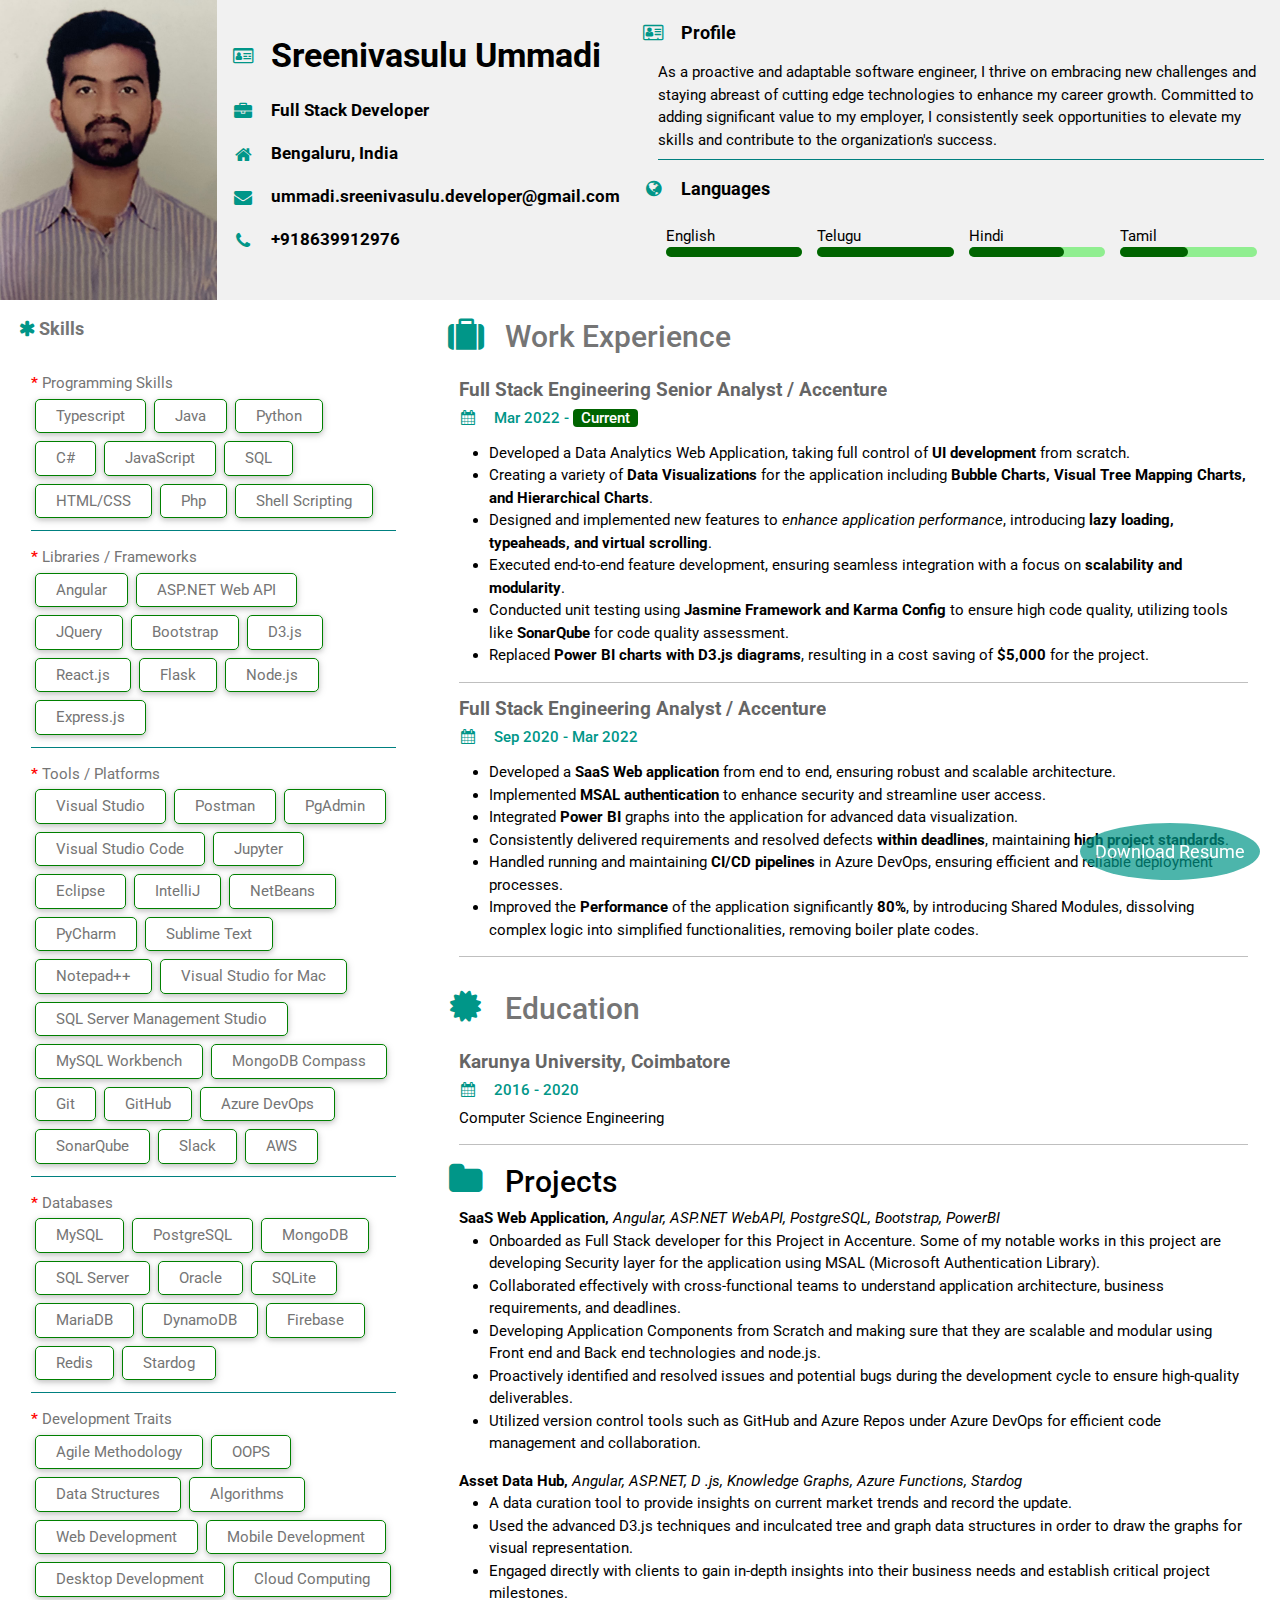
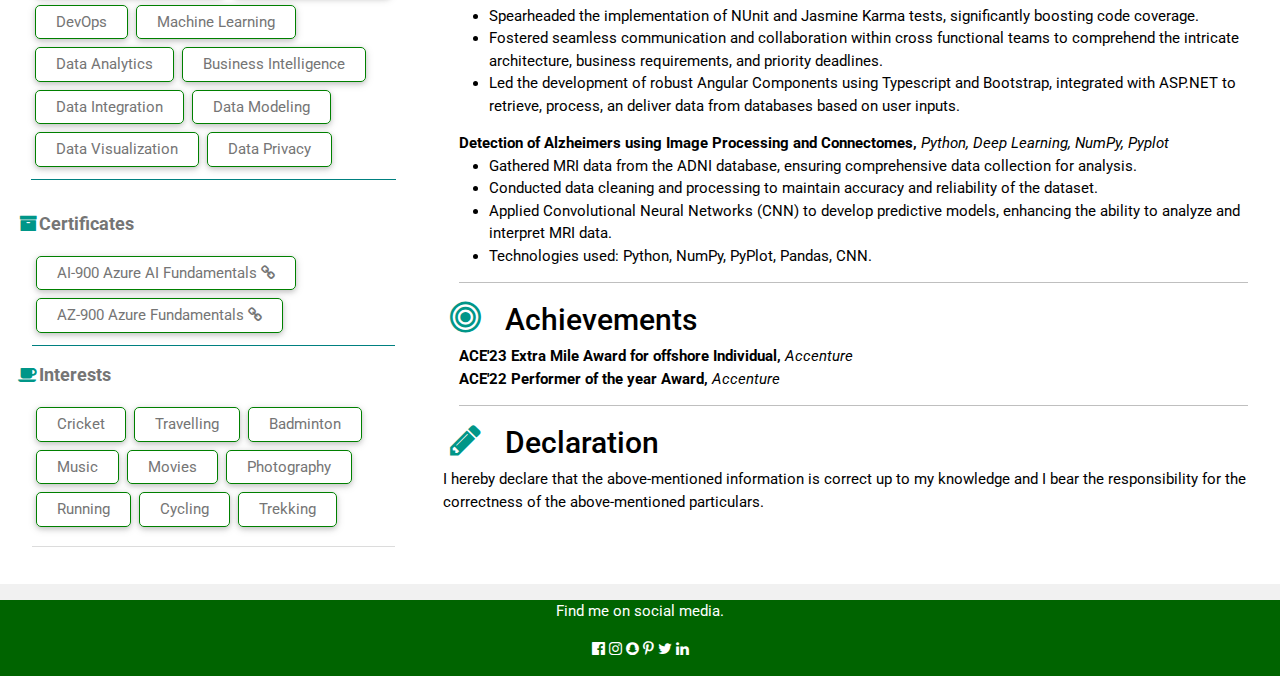
<file: index.html>
<!DOCTYPE html>
<html>

<head>
  <title>Sreenivasulu Ummadi</title>
  <meta charset="UTF-8">
  <meta name="viewport" content="width=device-width, initial-scale=1">
  <link rel="stylesheet" href="https://www.w3schools.com/w3css/4/w3.css">
  <link rel='stylesheet' href='https://fonts.googleapis.com/css?family=Roboto'>
  <link rel="stylesheet" href="https://cdnjs.cloudflare.com/ajax/libs/font-awesome/4.7.0/css/font-awesome.min.css">
  <link rel="stylesheet" href="https://cdn.jsdelivr.net/npm/bootstrap@5.3.3/dist/css/bootstrap.min.css"
    integrity="sha384-QWTKZyjpPEjISv5WaRU9OFeRpok6YctnYmDr5pNlyT2bRjXh0JMhjY6hW+ALEwIH" crossorigin="anonymous">
  <link rel="stylesheet" href="./style.css">

  <style>
    html,
    body,
    h1,
    h2,
    h3,
    h4,
    h5,
    h6 {
      font-family: "Roboto", sans-serif
    }
  </style>
</head>

<body class="w3-light-grey">

  <!-- Page Container -->
  <div class="">

    <!-- The Grid -->
    <div class="">

      <div class="d-flex flex-column flex-md-row">
        <div class="w3-display-container d-flex" style="background: linear-gradient(167deg, #009688, transparent);">
          <img src="./passportpic.jpg" class="image-props ms-auto me-auto" alt="Avatar">
          <!-- <div class="w3-display-bottomleft w3-container w3-text-white">
            <div class="h2">Sreenivasulu Ummadi</div>
          </div> -->
        </div>
        <div class="mt-auto mb-auto ms-3">
          <p class="d-flex"><i
              class="fa fa-id-card-o fa-fw w3-margin-right w3-large w3-text-teal mt-auto mb-auto"></i><span
              class="user-details" style="font-size: 34px;">Sreenivasulu Ummadi</span></p>
          <p class="d-flex"><i
              class="fa fa-briefcase fa-fw w3-margin-right w3-large w3-text-teal mt-auto mb-auto"></i><span
              class="user-details">Full Stack Developer</span></p>
          <p class="d-flex"><i class="fa fa-home fa-fw w3-margin-right w3-large w3-text-teal mt-auto mb-auto"></i><span
              class="user-details">Bengaluru, India</span></p>
          <p class="d-flex"><i
              class="fa fa-envelope fa-fw w3-margin-right w3-large w3-text-teal mt-auto mb-auto"></i><span
              class="user-details">ummadi.sreenivasulu.developer@gmail.com</span></p>
          <p class="d-flex"><i class="fa fa-phone fa-fw w3-margin-right w3-large w3-text-teal mt-auto mb-auto"></i><span
              class="user-details">+918639912976</span></p>
        </div>
        <div class="container_move">
          <div class="moving-div" id="div1" title="Instagram"><i class="fa fa-4x fa-instagram w3-hover-opacity"></i>
          </div>
          <div class="moving-div" id="div2" title="Linkedin"><i class="fa fa-4x fa-linkedin w3-hover-opacity"></i></div>
          <div class="moving-div" id="div3" title="Github"><i class="fa fa-4x fa-github w3-hover-opacity"></i></div>
        </div>
        <div class="d-flex flex-column justify-content-center ms-4">
          <div>
            <p class="w3-large w3-text-theme"><b><i
                  class="fa fa-address-card-o fa-fw w3-text-teal w3-margin-right"></i>Profile</b></p>
            <div class="w3-container">
              <div class="skill-group">
                As a proactive and adaptable software engineer, I thrive on embracing new challenges and staying abreast
                of cutting
                edge technologies to enhance my career growth. Committed to adding significant value to my employer, I
                consistently
                seek opportunities to elevate my skills and contribute to the organization's success.
              </div>
            </div>
          </div>
          <div>
            <p class="w3-large w3-text-theme"><b><i
                  class="fa fa-globe fa-fw w3-text-teal w3-margin-right"></i>Languages</b></p>
            <div class="w3-container">
              <div class="d-flex flex-wrap">
                <div class="flex-item">
                  <div>English</div>
                  <div class="w3-light-grey w3-round-xlarge language-background">
                    <div class="w3-round-xlarge w3-teal w3-margin-bottom" style="height:10px;width:100%"></div>
                  </div>
                </div>
                <div class="flex-item">
                  <div>Telugu</div>
                  <div class="w3-light-grey w3-round-xlarge language-background">
                    <div class="w3-round-xlarge w3-teal w3-margin-bottom" style="height:10px;width:100%"></div>
                  </div>
                </div>
                <div class="flex-item">
                  <div>Hindi</div>
                  <div class="w3-light-grey w3-round-xlarge language-background">
                    <div class="w3-round-xlarge w3-teal w3-margin-bottom" style="height:10px;width:70%"></div>
                  </div>
                </div>
                <div class="flex-item">
                  <div>Tamil</div>
                  <div class="w3-light-grey w3-round-xlarge mb-2 language-background">
                    <div class="w3-round-xlarge w3-teal" style="height:10px;width:50%"></div>
                  </div>
                </div>
              </div>
            </div>
          </div>
        </div>
      </div>
      <div class="d-flex flex-md-row flex-column">
        <!-- Left Column -->
        <div class="w3-white w3-text-grey w-50" style="flex: 0 1 auto">
          <!-- <div class="d-flex">
            <div class="w3-display-container">
              <img src="./fullpic.jpg" style="width:100%;height: 20rem;max-width: 25rem;" alt="Avatar">
              <div class="w3-display-bottomleft w3-container w3-text-white">
                <div class="h2">Sreenivasulu Ummadi</div>
              </div>
            </div>
            <div class="mt-auto mb-auto">
              <p class="d-flex"><i class="fa fa-id-card-o fa-fw w3-margin-right w3-large w3-text-teal mt-auto mb-auto"></i><span class="user-details">Sreenivasulu Ummadi</span></p>
              <p class="d-flex"><i class="fa fa-briefcase fa-fw w3-margin-right w3-large w3-text-teal mt-auto mb-auto"></i><span class="user-details">Full Stack Engineering Senior Analyst</span></p>
              <p class="d-flex"><i class="fa fa-home fa-fw w3-margin-right w3-large w3-text-teal mt-auto mb-auto"></i><span class="user-details">Bengaluru, India</span></p>
              <p class="d-flex"><i class="fa fa-envelope fa-fw w3-margin-right w3-large w3-text-teal mt-auto mb-auto"></i><span class="user-details">ummadi.sreenivasulu.developer@gmail.com</span></p>
              <p class="d-flex"><i class="fa fa-phone fa-fw w3-margin-right w3-large w3-text-teal mt-auto mb-auto"></i><span class="user-details">+918639912976</span></p>
            </div>
          </div> -->
          <div class="w3-container mt-3">
            <!-- <div>
              <p class="d-flex"><i class="fa fa-briefcase fa-fw w3-margin-right w3-large w3-text-teal"></i><span>Full Stack Engineering Senior
                Analyst</span></p>
              <p><i class="fa fa-home fa-fw w3-margin-right w3-large w3-text-teal"></i>Bengaluru, India</p>
              <p class="d-flex"><i
                  class="fa fa-envelope fa-fw w3-margin-right w3-large w3-text-teal"></i><span>ummadi.sreenivasulu.developer@gmail.com</span>
              </p>
              <p><i class="fa fa-phone fa-fw w3-margin-right w3-large w3-text-teal"></i>+918639912976</p>
            </div>
            <hr> -->

            <p class="w3-large"><b><i class="fa fa-asterisk fa-fw w3-text-teal"></i>Skills</b></p>
            <div class="skills-main-section">
              <div class="skill-group">
                <b style="color: red;">* </b>Programming Skills
                <div class="d-flex flex-wrap">
                  <div class="skill-card w3-card">Typescript</div>
                  <div class="skill-card w3-card">Java</div>
                  <div class="skill-card w3-card">Python</div>
                  <div class="skill-card w3-card">C#</div>
                  <div class="skill-card w3-card">JavaScript</div>
                  <div class="skill-card w3-card">SQL</div>
                  <div class="skill-card w3-card">HTML/CSS</div>
                  <div class="skill-card w3-card">Php</div>
                  <div class="skill-card w3-card future-scope">R</div>
                  <div class="skill-card w3-card future-scope">C</div>
                  <div class="skill-card w3-card future-scope">C++</div>
                  <div class="skill-card w3-card">Shell Scripting</div>
                  <div class="skill-card w3-card future-scope">Matlab</div>
                  <div class="skill-card w3-card future-scope">VBA</div>
                  <div class="skill-card w3-card future-scope">Powershell</div>
                  <div class="skill-card w3-card future-scope">Ruby</div>
                  <div class="skill-card w3-card future-scope">Perl</div>
                  <div class="skill-card w3-card future-scope">Swift</div>
                  <div class="skill-card w3-card future-scope">Kotlin</div>
                  <div class="skill-card w3-card future-scope">Dart</div>
                  <div class="skill-card w3-card future-scope">Rust</div>
                  <div class="skill-card w3-card future-scope">Scala</div>
                  <div class="skill-card w3-card future-scope">Groovy</div>
                  <div class="skill-card w3-card future-scope">Go</div>
                </div>
              </div>

              <div class="skill-group">
                <b style="color: red;">* </b>Libraries / Frameworks
                <div class="d-flex flex-wrap">
                  <div class="skill-card w3-card">Angular</div>
                  <div class="skill-card w3-card">ASP.NET Web API</div>
                  <div class="skill-card w3-card">JQuery</div>
                  <div class="skill-card w3-card">Bootstrap</div>
                  <div class="skill-card w3-card">D3.js</div>
                  <div class="skill-card w3-card">React.js</div>
                  <div class="skill-card w3-card">Flask</div>
                  <div class="skill-card w3-card">Node.js</div>
                  <div class="skill-card w3-card">Express.js</div>
                  <div class="skill-card w3-card future-scope">Spring Boot</div>
                  <div class="skill-card w3-card future-scope">Hibernate</div>
                  <div class="skill-card w3-card future-scope">JPA</div>
                  <div class="skill-card w3-card future-scope">JDBC</div>
                  <div class="skill-card w3-card future-scope">JSP</div>
                  <div class="skill-card w3-card future-scope">JSF</div>
                  <div class="skill-card w3-card future-scope">Primefaces</div>
                  <div class="skill-card w3-card future-scope">Struts</div>
                  <div class="skill-card w3-card future-scope">Thymeleaf</div>
                  <div class="skill-card w3-card future-scope">Laravel</div>
                  <div class="skill-card w3-card future-scope">Codeigniter</div>
                  <div class="skill-card w3-card future-scope">CakePHP</div>
                  <div class="skill-card w3-card future-scope">Symfony</div>
                </div>
              </div>
              <div class="skill-group">
                <b style="color: red;">* </b>Tools / Platforms
                <div class="d-flex flex-wrap">
                  <div class="skill-card w3-card">Visual Studio</div>
                  <div class="skill-card w3-card">Postman</div>
                  <div class="skill-card w3-card">PgAdmin</div>
                  <div class="skill-card w3-card">Visual Studio Code</div>
                  <div class="skill-card w3-card">Jupyter</div>
                  <div class="skill-card w3-card">Eclipse</div>
                  <div class="skill-card w3-card">IntelliJ</div>
                  <div class="skill-card w3-card">NetBeans</div>
                  <div class="skill-card w3-card">PyCharm</div>
                  <div class="skill-card w3-card future-scope">WebStorm</div>
                  <div class="skill-card w3-card">Sublime Text</div>
                  <div class="skill-card w3-card future-scope">Atom</div>
                  <div class="skill-card w3-card">Notepad++</div>
                  <div class="skill-card w3-card future-scope">Android Studio</div>
                  <div class="skill-card w3-card future-scope">Xcode</div>
                  <div class="skill-card w3-card">Visual Studio for Mac</div>
                  <div class="skill-card w3-card">SQL Server Management Studio</div>
                  <div class="skill-card w3-card">MySQL Workbench</div>
                  <div class="skill-card w3-card">MongoDB Compass</div>
                  <div class="skill-card w3-card future-scope">Robo 3T</div>
                  <div class="skill-card w3-card">Git</div>
                  <div class="skill-card w3-card">GitHub</div>
                  <div class="skill-card w3-card future-scope">Bitbucket</div>
                  <div class="skill-card w3-card">Azure DevOps</div>
                  <div class="skill-card w3-card future-scope">Jenkins</div>
                  <div class="skill-card w3-card">SonarQube</div>
                  <div class="skill-card w3-card future-scope">JIRA</div>
                  <div class="skill-card w3-card future-scope">Confluence</div>
                  <div class="skill-card w3-card">Slack</div>
                  <div class="skill-card w3-card future-scope">Microsoft Teams</div>
                  <div class="skill-card w3-card future-scope">Zoom</div>
                  <div class="skill-card w3-card future-scope">WebEx</div>
                  <div class="skill-card w3-card future-scope">Skype</div>
                  <div class="skill-card w3-card future-scope">Google Meet</div>
                  <div class="skill-card w3-card future-scope">Trello</div>
                  <div class="skill-card w3-card future-scope">Asana</div>
                  <div class="skill-card w3-card future-scope">Basecamp</div>
                  <div class="skill-card w3-card">AWS</div>
                </div>
              </div>
              <div class="skill-group">
                <b style="color: red;">* </b>Databases
                <div class="d-flex flex-wrap">
                  <div class="skill-card w3-card">MySQL</div>
                  <div class="skill-card w3-card">PostgreSQL</div>
                  <div class="skill-card w3-card">MongoDB</div>
                  <div class="skill-card w3-card">SQL Server</div>
                  <div class="skill-card w3-card">Oracle</div>
                  <div class="skill-card w3-card">SQLite</div>
                  <div class="skill-card w3-card">MariaDB</div>
                  <div class="skill-card w3-card future-scope">Cassandra</div>
                  <div class="skill-card w3-card future-scope">CouchDB</div>
                  <div class="skill-card w3-card">DynamoDB</div>
                  <div class="skill-card w3-card">Firebase</div>
                  <div class="skill-card w3-card">Redis</div>
                  <div class="skill-card w3-card future-scope">Elasticsearch</div>
                  <div class="skill-card w3-card future-scope">Neo4j</div>
                  <div class="skill-card w3-card">Stardog</div>
                  <div class="skill-card w3-card future-scope">RDF4J</div>
                  <div class="skill-card w3-card future-scope">AllegroGraph</div>
                  <div class="skill-card w3-card future-scope">Virtuoso</div>
                  <div class="skill-card w3-card future-scope">Blazegraph</div>
                  <div class="skill-card w3-card future-scope">Ontotext GraphDB</div>
                  <div class="skill-card w3-card future-scope">Amazon Neptune</div>
                  <div class="skill-card w3-card future-scope">ArangoDB</div>
                  <div class="skill-card w3-card future-scope">MarkLogic</div>
                  <div class="skill-card w3-card future-scope">OrientDB</div>
                  <div class="skill-card w3-card future-scope">Alibaba Cloud AnalyticDB</div>
                  <div class="skill-card w3-card future-scope">Google Cloud Spanner</div>
                  <div class="skill-card w3-card future-scope">IBM Db2</div>
                  <div class="skill-card w3-card future-scope">SAP HANA</div>
                  <div class="skill-card w3-card future-scope">Teradata</div>
                  <div class="skill-card w3-card future-scope">Snowflake</div>
                  <div class="skill-card w3-card future-scope">Greenplum</div>
                </div>
              </div>

              <div class="skill-group">
                <b style="color: red;">* </b>Development Traits
                <div class="d-flex flex-wrap">
                  <div class="skill-card w3-card">Agile Methodology</div>
                  <div class="skill-card w3-card">OOPS</div>
                  <div class="skill-card w3-card">Data Structures</div>
                  <div class="skill-card w3-card">Algorithms</div>
                  <div class="skill-card w3-card">Web Development</div>
                  <div class="skill-card w3-card">Mobile Development</div>
                  <div class="skill-card w3-card">Desktop Development</div>
                  <div class="skill-card w3-card">Cloud Computing</div>
                  <div class="skill-card w3-card">DevOps</div>
                  <div class="skill-card w3-card">Machine Learning</div>
                  <div class="skill-card w3-card future-scope">Deep Learning</div>
                  <div class="skill-card w3-card future-scope">Artificial Intelligence</div>
                  <div class="skill-card w3-card future-scope">Natural Language Processing</div>
                  <div class="skill-card w3-card future-scope">Computer Vision</div>
                  <div class="skill-card w3-card future-scope">Big Data</div>
                  <div class="skill-card w3-card">Data Analytics</div>
                  <div class="skill-card w3-card future-scope">Data Science</div>
                  <div class="skill-card w3-card">Business Intelligence</div>
                  <div class="skill-card w3-card future-scope">ETL</div>
                  <div class="skill-card w3-card future-scope">Data Warehousing</div>
                  <div class="skill-card w3-card future-scope">Data Mining</div>
                  <div class="skill-card w3-card future-scope">Data Engineering</div>
                  <div class="skill-card w3-card future-scope">Data Governance</div>
                  <div class="skill-card w3-card future-scope">Data Quality</div>
                  <div class="skill-card w3-card">Data Integration</div>
                  <div class="skill-card w3-card future-scope">Data Migration</div>
                  <div class="skill-card w3-card">Data Modeling</div>
                  <div class="skill-card w3-card">Data Visualization</div>
                  <div class="skill-card w3-card future-scope">Data Security</div>
                  <div class="skill-card w3-card">Data Privacy</div>
                  <div class="skill-card w3-card future-scope">Data Compliance</div>
                  <div class="skill-card w3-card future-scope">Data Catalog</div>
                  <div class="skill-card w3-card future-scope">Data Lineage</div>
                  <div class="skill-card w3-card future-scope">Data Profiling</div>
                  <div class="skill-card w3-card future-scope">Data Masking</div>
                  <div class="skill-card w3-card future-scope">Data Archiving</div>
                  <div class="skill-card w3-card future-scope">Data Replication</div>
                  <div class="skill-card w3-card future-scope">Data Recovery</div>
                  <div class="skill-card w3-card future-scope">Data Backup</div>
                  <div class="skill-card w3-card future-scope">Data Restoration</div>
                  <div class="skill-card w3-card future-scope">Data Retention</div>                  
                </div>
              </div>
            </div>

            <p class="w3-large w3-text-theme"><b><i class="fa fa-archive fa-fw w3-text-teal"></i>Certificates</b></p>
            <div class="w3-container">
              <div class="d-flex flex-wrap skill-group">
                <div class="skill-card w3-card">AI-900 Azure AI Fundamentals <i class="fa fa-chain"></i></div>
                <div class="skill-card w3-card">AZ-900 Azure Fundamentals <i class="fa fa-chain"></i></div>
              </div>
              <!-- <hr> -->
            </div>

            <div class="for-laptop">
              <p class="w3-large w3-text-theme"><b><i class="fa fa-coffee fa-fw w3-text-teal"></i>Interests</b></p>
              <div class="w3-container">
                <div class="d-flex flex-wrap">
                  <div class="skill-card w3-card">Cricket</div>
                  <div class="skill-card w3-card">Travelling</div>
                  <div class="skill-card w3-card">Badminton</div>
                  <div class="skill-card w3-card">Music</div>
                  <div class="skill-card w3-card">Movies</div>
                  <div class="skill-card w3-card future-scope">Reading</div>
                  <div class="skill-card w3-card future-scope">Cooking</div>
                  <div class="skill-card w3-card future-scope">Gardening</div>
                  <div class="skill-card w3-card">Photography</div>
                  <div class="skill-card w3-card future-scope">Painting</div>
                  <div class="skill-card w3-card future-scope">Sketching</div>
                  <div class="skill-card w3-card future-scope">Dancing</div>
                  <div class="skill-card w3-card future-scope">Singing</div>
                  <div class="skill-card w3-card future-scope">Writing</div>
                  <div class="skill-card w3-card future-scope">Blogging</div>
                  <div class="skill-card w3-card future-scope">Vlogging</div>
                  <div class="skill-card w3-card future-scope">Podcasting</div>
                  <div class="skill-card w3-card future-scope">Meditation</div>
                  <div class="skill-card w3-card future-scope">Yoga</div>  
                  <div class="skill-card w3-card future-scope">Gym</div>
                  <div class="skill-card w3-card">Running</div>
                  <div class="skill-card w3-card future-scope">Swimming</div>
                  <div class="skill-card w3-card">Cycling</div>
                  <div class="skill-card w3-card">Trekking</div>
                  <div class="skill-card w3-card future-scope">Mountaineering</div>
                  <div class="skill-card w3-card future-scope">Skydiving</div>
                  <div class="skill-card w3-card future-scope">Scuba Diving</div>
                  <div class="skill-card w3-card future-scope">Paragliding</div>
                  <div class="skill-card w3-card future-scope">Bungee Jumping</div>
                  <div class="skill-card w3-card future-scope">Rock Climbing</div>
                  <div class="skill-card w3-card future-scope">Rafting</div>
                  <div class="skill-card w3-card future-scope">Skiing</div>
                  <div class="skill-card w3-card future-scope">Snowboarding</div>
                </div>
                <hr>
              </div>
            </div>

            <!-- <p class="w3-large w3-text-theme"><b><i class="fa fa-address-card-o fa-fw w3-text-teal"></i>Profile</b></p>
            <div class="w3-container">
              <div class="skill-group">
                As a proactive and adaptable software engineer, I thrive on embracing new challenges and staying abreast of cutting
                edge technologies to enhance my career growth. Committed to adding significant value to my employer, I consistently 
                seek opportunities to elevate my skills and contribute to the organization's success.
              </div>
            </div> -->

            <!-- <p class="w3-large w3-text-theme"><b><i class="fa fa-globe fa-fw w3-text-teal"></i>Languages</b></p>
            <div class="w3-container">
              <div class="skill-group">
                <div>English</div>
              <div class="w3-light-grey w3-round-xlarge">
                <div class="w3-round-xlarge w3-teal w3-margin-bottom" style="height:10px;width:95%"></div>
              </div>
              <div>Telugu</div>
              <div class="w3-light-grey w3-round-xlarge">
                <div class="w3-round-xlarge w3-teal w3-margin-bottom" style="height:10px;width:100%"></div>
              </div>
              <div>Hindi</div>
              <div class="w3-light-grey w3-round-xlarge">
                <div class="w3-round-xlarge w3-teal w3-margin-bottom" style="height:10px;width:70%"></div>
              </div>
              <div>Tamil</div>
              <div class="w3-light-grey w3-round-xlarge mb-2">
                <div class="w3-round-xlarge w3-teal" style="height:10px;width:50%"></div>
              </div>
              </div>
            </div>
            <br> -->
            <!-- <p class="w3-large"><b><i class="fa fa-spotify fa-fw w3-text-teal"></i> Interest</b></p>
            <div class="w3-container">
              <div class="skill-group">
                <div class="d-flex flex-wrap">
                  <div class="skill-card w3-card">Cricket</div>
                  <div class="skill-card w3-card">Badminton</div>
                  <div class="skill-card w3-card">Travelling</div>
                </div>
              </div>
            </div> -->
          </div><br>
        </div>
        <!-- End Left Column -->

        <!-- Right Column -->
        <div class="w3-white w-50" style="flex: 1 1 100%">


          <!-- <div class="w3-container w3-white">
            <h2 class="w3-text-grey w3-padding-16"><i
                class="fa fa-address-card-o fa-fw w3-text-teal w3-margin-right w3-xxlarge"></i>Profile</h2>
            <div class="w3-container">
              <div class="skill-group">
                As a proactive and adaptable software engineer, I thrive on embracing new challenges and staying abreast
                of cutting
                edge technologies to enhance my career growth. Committed to adding significant value to my employer, I
                consistently
                seek opportunities to elevate my skills and contribute to the organization's success.
              </div>
            </div>
          </div> -->

          <div class="w3-container w3-white">
            <h2 class="w3-text-grey w3-padding-16"><i
                class="fa fa-suitcase fa-fw w3-margin-right w3-xxlarge w3-text-teal"></i>Work Experience</h2>
            <div class="w3-container">
              <h5 class="w3-opacity"><b>Full Stack Engineering Senior Analyst / Accenture</b></h5>
              <h6 class="w3-text-teal"><i class="fa fa-calendar fa-fw w3-margin-right"></i>Mar 2022 - <span
                  class="w3-tag w3-teal w3-round">Current</span></h6>
              <p>
              <ul>
                <li>Developed a Data Analytics Web Application, taking full control of <b>UI development</b> from
                  scratch.</li>
                <li>Creating a variety of <b>Data Visualizations</b> for the application including <b>Bubble Charts,
                    Visual Tree Mapping Charts, and Hierarchical Charts</b>.</li>
                <li>Designed and implemented new features to <i> enhance application performance</i>, introducing
                  <b>lazy loading, typeaheads, and virtual scrolling</b>.
                </li>
                <li>Executed end-to-end feature development, ensuring seamless integration with a focus on
                  <b>scalability and modularity</b>.
                </li>
                <li>Conducted unit testing using <b>Jasmine Framework and Karma Config</b> to ensure high code quality,
                  utilizing tools like <b>SonarQube</b> for code quality assessment.</li>
                <li>Replaced <b>Power BI charts with D3.js diagrams</b>, resulting in a cost saving of <b>$5,000</b> for
                  the project.</li>
              </ul>
              </p>
              <hr>
            </div>
            <div class="w3-container">
              <h5 class="w3-opacity"><b>Full Stack Engineering Analyst / Accenture</b></h5>
              <h6 class="w3-text-teal"><i class="fa fa-calendar fa-fw w3-margin-right"></i>Sep 2020 - Mar 2022</h6>
              <p>
              <ul>
                <li>Developed a <b>SaaS Web application</b> from end to end, ensuring robust and scalable architecture.
                </li>
                <li>Implemented <b>MSAL authentication</b> to enhance security and streamline user access.</li>
                <li>Integrated <b>Power BI</b> graphs into the application for advanced data visualization.</li>
                <li>Consistently delivered requirements and resolved defects <b>within deadlines</b>, maintaining
                  <b>high project standards</b>.
                </li>
                <li>Handled running and maintaining <b>CI/CD pipelines</b> in Azure DevOps, ensuring efficient and
                  reliable deployment processes.</li>
                <li>Improved the <b>Performance</b> of the application significantly <b>80%</b>, by introducing Shared
                  Modules, dissolving complex logic into simplified functionalities, removing boiler plate codes.</li>
              </ul>
              </p>
              <hr>
            </div>
            <!-- <div class="w3-container">
              <h5 class="w3-opacity"><b>Graphic Designer / designsomething.com</b></h5>
              <h6 class="w3-text-teal"><i class="fa fa-calendar fa-fw w3-margin-right"></i>Jun 2010 - Mar 2012</h6>
              <p>Lorem ipsum dolor sit amet, consectetur adipisicing elit. </p><br>
            </div> -->
          </div>

          <div class="w3-container w3-white">
            <h2 class="w3-text-grey w3-padding-16"><i
                class="fa fa-certificate fa-fw w3-margin-right w3-xxlarge w3-text-teal"></i>Education</h2>
            <div class="w3-container">
              <h5 class="w3-opacity"><b>Karunya University, Coimbatore</b></h5>
              <h6 class="w3-text-teal"><i class="fa fa-calendar fa-fw w3-margin-right"></i>2016 - 2020</h6>
              <p>Computer Science Engineering</p>
              <hr>
            </div>
          </div>

          <!-- <div class="w3-container w3-white">
            <h2><i class="fa fa-archive fa-fw w3-margin-right w3-xxlarge w3-text-teal"></i>Certificates</h2>
            <div class="w3-container">
              <div class="d-flex">
                <div class="skill-card w3-card">AI-900 Azure AI Fundamentals <i class="fa fa-chain"></i></div>
                <div class="skill-card w3-card">AZ-900 Azure Fundamentals <i class="fa fa-chain"></i></div>
              </div>
              <hr>
            </div>
          </div> -->
          <div class="w3-container w3-white">
            <h2><i class="fa fa-folder fa-fw w3-margin-right w3-xxlarge w3-text-teal"></i>Projects</h2>
            <div class="w3-container">
              <div><b> SaaS Web Application,</b> <i>Angular, ASP.NET WebAPI, PostgreSQL, Bootstrap, PowerBI</i></div>
              <ul>
                <li>Onboarded as Full Stack developer for this Project in Accenture. Some of my notable works in this
                  project are developing Security layer for the application using MSAL (Microsoft Authentication
                  Library).</li>
                <li>Collaborated effectively with cross-functional teams to understand application architecture,
                  business requirements, and deadlines.</li>
                <li>Developing Application Components from Scratch and making sure that they are scalable and modular
                  using Front end and Back end technologies and node.js.</li>
                <li>Proactively identified and resolved issues and potential bugs during the development cycle to ensure
                  high-quality deliverables.</li>
                <li>Utilized version control tools such as GitHub and Azure Repos under Azure DevOps for efficient code
                  management and collaboration.</li>
              </ul>
              <div><b>Asset Data Hub,</b> <i>Angular, ASP.NET, D .js, Knowledge Graphs, Azure Functions, Stardog</i>
              </div>
              <ul>
                <li>A data curation tool to provide insights on current market trends and record the update.</li>
                <li>Used the advanced D3.js techniques and inculcated tree and graph data structures in order to draw
                  the graphs for visual representation.</li>
                <li>Engaged directly with clients to gain in-depth insights into their business needs and establish
                  critical project milestones.</li>
                <li>Spearheaded the implementation of NUnit and Jasmine Karma tests, significantly boosting code
                  coverage.</li>
                <li>Fostered seamless communication and collaboration within cross functional teams to comprehend the
                  intricate architecture, business requirements, and priority deadlines.</li>
                <li>Led the development of robust Angular Components using Typescript and Bootstrap, integrated with
                  ASP.NET to retrieve, process, an deliver data from databases based on user inputs.</li>
              </ul>
              <div><b>Detection of Alzheimers using Image Processing and Connectomes,</b> <i>Python, Deep Learning,
                  NumPy, Pyplot</i></div>
              <ul>
                <li>Gathered MRI data from the ADNI database, ensuring comprehensive data collection for analysis.</li>
                <li>Conducted data cleaning and processing to maintain accuracy and reliability of the dataset.</li>
                <li>Applied Convolutional Neural Networks (CNN) to develop predictive models, enhancing the ability to
                  analyze and interpret MRI data.</li>
                <li>Technologies used: Python, NumPy, PyPlot, Pandas, CNN.</li>
              </ul>
              <hr>
            </div>
          </div>
          <div class="w3-container w3-white">
            <h2><i class="fa fa-bullseye fa-fw w3-margin-right w3-xxlarge w3-text-teal"></i>Achievements</h2>
            <div class="w3-container">
              <div><b>ACE'23 Extra Mile Award for offshore Individual,</b> <i>Accenture</i></div>
              <div><b>ACE'22 Performer of the year Award,</b> <i>Accenture</i></div>
              <hr>
            </div>
          </div>
          <div class="w3-container w3-white for-mobile">
            <h2><i class="fa fa-coffee fa-fw w3-margin-right w3-xxlarge w3-text-teal"></i>Interests</h2>
            <div class="w3-container">
              <div class="d-flex">
                <div class="skill-card w3-card">Cricket</div>
                <div class="skill-card w3-card">Travelling</div>
                <div class="skill-card w3-card">Badminton</div>
              </div>
              <hr>
            </div>
          </div>
          <div class="w3-container w3-white">
            <h2><i class="fa fa-pencil fa-fw w3-margin-right w3-xxlarge w3-text-teal"></i>Declaration</h2>
            <p>
              I hereby declare that the above-mentioned information is correct up to my knowledge and I bear the
              responsibility for the correctness of the above-mentioned particulars.
            </p>
          </div>
          <!-- End Right Column -->
          <!-- End Grid -->
        </div>

        <!-- End Page Container -->
      </div>

      <div class="resume-button">
        <button onclick="downloadResume()">Download Resume</button>
      </div>

      <!-- Footer. This section contains an ad for W3Schools Spaces. You can leave it to support us. -->
      <footer class="w3-container w3-teal w3-center w3-margin-top">
        <p>Find me on social media.</p>
        <i class="fa fa-facebook-official w3-hover-opacity"></i>
        <i class="fa fa-instagram w3-hover-opacity"></i>
        <i class="fa fa-snapchat w3-hover-opacity"></i>
        <i class="fa fa-pinterest-p w3-hover-opacity"></i>
        <i class="fa fa-twitter w3-hover-opacity"></i>
        <i class="fa fa-linkedin w3-hover-opacity"></i>
        <div class="mb-3"></div>
        <!-- <p class="w3-small">This website was made with W3schools Spaces. Make your own free website today!</p>
      <a class="w3-button w3-round-xxlarge w3-small w3-light-grey w3-margin-bottom"
        href="https://www.w3schools.com/spaces" target="_blank">Start now</a> End footer -->
      </footer>

      <script src="./moving_div.js"></script>

</body>

</html>
</file>
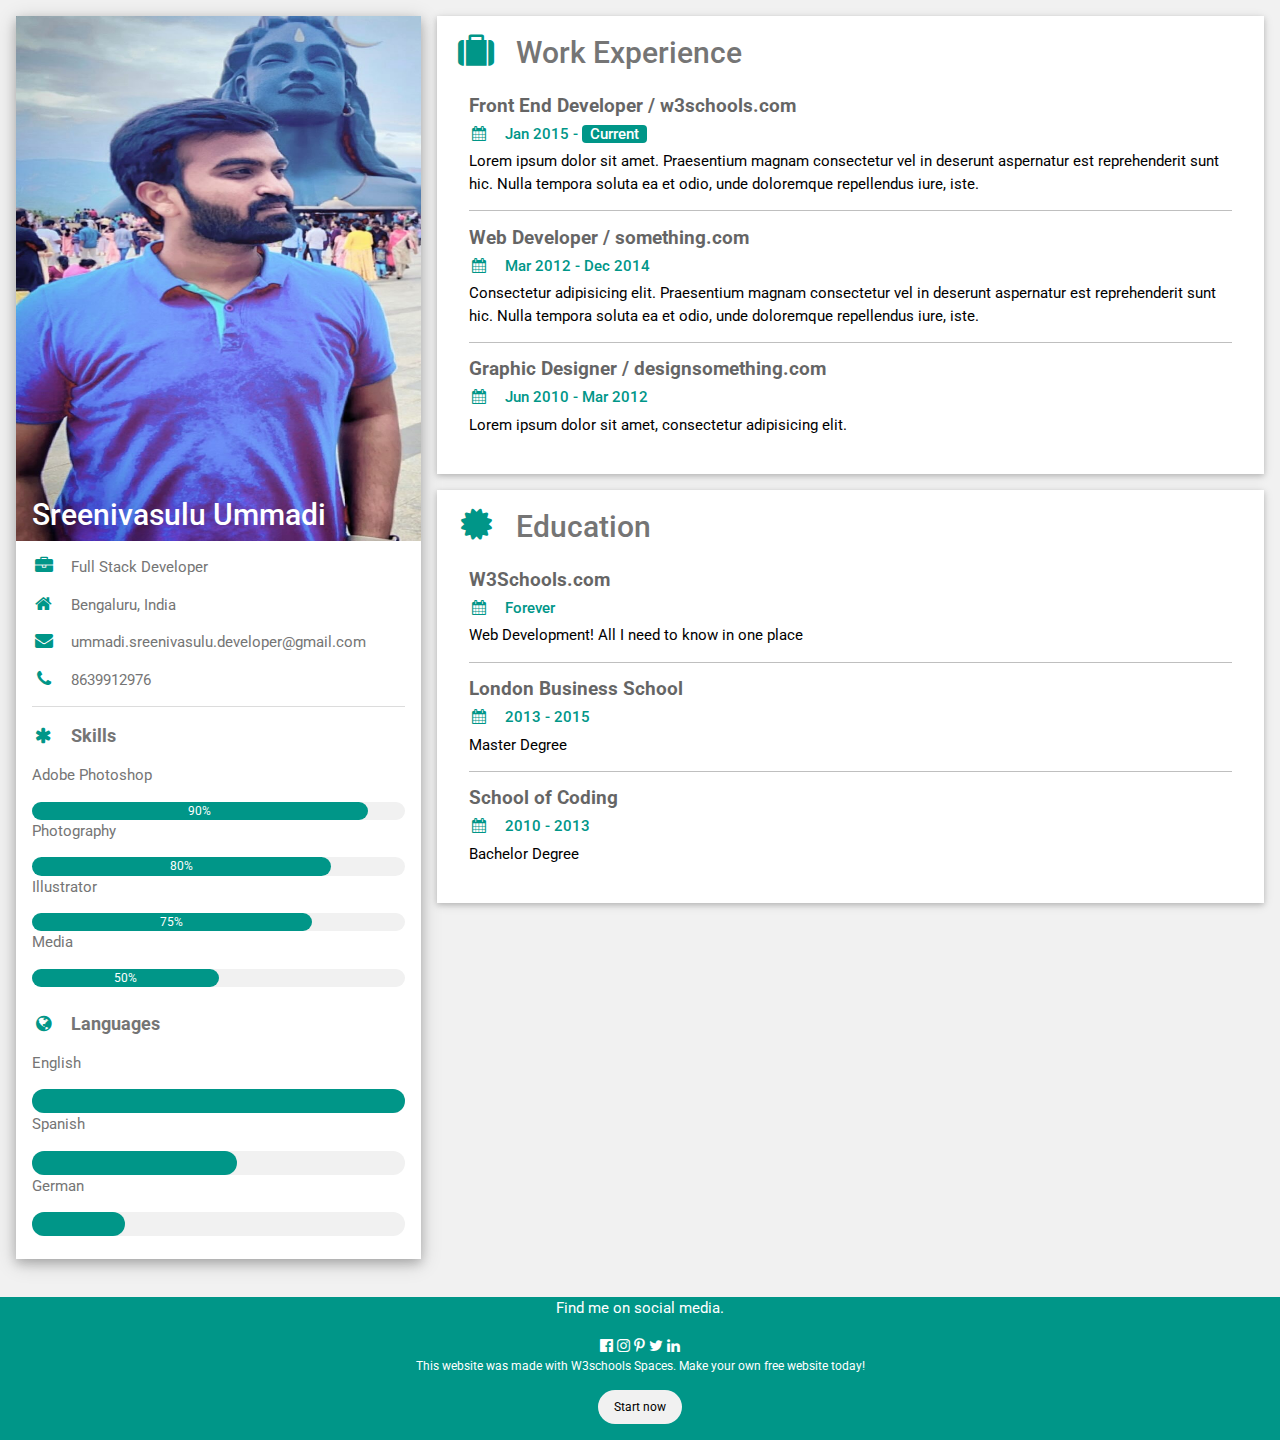
<file: index_backup.html>
<!DOCTYPE html>
<html>

<head>
  <title>W3.CSS Template</title>
  <meta charset="UTF-8">
  <meta name="viewport" content="width=device-width, initial-scale=1">
  <link rel="stylesheet" href="https://www.w3schools.com/w3css/4/w3.css">
  <link rel='stylesheet' href='https://fonts.googleapis.com/css?family=Roboto'>
  <link rel="stylesheet" href="https://cdnjs.cloudflare.com/ajax/libs/font-awesome/4.7.0/css/font-awesome.min.css">
  <link rel="stylesheet" href="https://cdn.jsdelivr.net/npm/bootstrap@5.3.3/dist/css/bootstrap.min.css"
    integrity="sha384-QWTKZyjpPEjISv5WaRU9OFeRpok6YctnYmDr5pNlyT2bRjXh0JMhjY6hW+ALEwIH" crossorigin="anonymous">

  <style>
    html,
    body,
    h1,
    h2,
    h3,
    h4,
    h5,
    h6 {
      font-family: "Roboto", sans-serif
    }
  </style>
</head>

<body class="w3-light-grey">

  <!-- Page Container -->
  <div class="w3-content w3-margin-top" style="max-width:1400px;">

    <!-- The Grid -->
    <div class="w3-row-padding">

      <!-- Left Column -->
      <div class="w3-third">

        <div class="w3-white w3-text-grey w3-card-4">
          <div class="w3-display-container">
            <img src="./fullpic.jpg" style="width:100%;height: 35rem;" alt="Avatar">
            <div class="w3-display-bottomleft w3-container w3-text-white">
              <div class="h2">Sreenivasulu Ummadi</div>
            </div>
          </div>
          <div class="w3-container mt-3">
            <p><i class="fa fa-briefcase fa-fw w3-margin-right w3-large w3-text-teal"></i>Full Stack Developer</p>
            <p><i class="fa fa-home fa-fw w3-margin-right w3-large w3-text-teal"></i>Bengaluru, India</p>
            <p><i
                class="fa fa-envelope fa-fw w3-margin-right w3-large w3-text-teal"></i>ummadi.sreenivasulu.developer@gmail.com
            </p>
            <p><i class="fa fa-phone fa-fw w3-margin-right w3-large w3-text-teal"></i>8639912976</p>
            <hr>

            <p class="w3-large"><b><i class="fa fa-asterisk fa-fw w3-margin-right w3-text-teal"></i>Skills</b></p>
            <p>Adobe Photoshop</p>
            <div class="w3-light-grey w3-round-xlarge w3-small">
              <div class="w3-container w3-center w3-round-xlarge w3-teal" style="width:90%">90%</div>
            </div>
            <p>Photography</p>
            <div class="w3-light-grey w3-round-xlarge w3-small">
              <div class="w3-container w3-center w3-round-xlarge w3-teal" style="width:80%">
                <div class="w3-center w3-text-white">80%</div>
              </div>
            </div>
            <p>Illustrator</p>
            <div class="w3-light-grey w3-round-xlarge w3-small">
              <div class="w3-container w3-center w3-round-xlarge w3-teal" style="width:75%">75%</div>
            </div>
            <p>Media</p>
            <div class="w3-light-grey w3-round-xlarge w3-small">
              <div class="w3-container w3-center w3-round-xlarge w3-teal" style="width:50%">50%</div>
            </div>
            <br>

            <p class="w3-large w3-text-theme"><b><i
                  class="fa fa-globe fa-fw w3-margin-right w3-text-teal"></i>Languages</b></p>
            <p>English</p>
            <div class="w3-light-grey w3-round-xlarge">
              <div class="w3-round-xlarge w3-teal" style="height:24px;width:100%"></div>
            </div>
            <p>Spanish</p>
            <div class="w3-light-grey w3-round-xlarge">
              <div class="w3-round-xlarge w3-teal" style="height:24px;width:55%"></div>
            </div>
            <p>German</p>
            <div class="w3-light-grey w3-round-xlarge">
              <div class="w3-round-xlarge w3-teal" style="height:24px;width:25%"></div>
            </div>
            <br>
          </div>
        </div><br>

        <!-- End Left Column -->
      </div>

      <!-- Right Column -->
      <div class="w3-twothird">

        <div class="w3-container w3-card w3-white w3-margin-bottom">
          <h2 class="w3-text-grey w3-padding-16"><i
              class="fa fa-suitcase fa-fw w3-margin-right w3-xxlarge w3-text-teal"></i>Work Experience</h2>
          <div class="w3-container">
            <h5 class="w3-opacity"><b>Front End Developer / w3schools.com</b></h5>
            <h6 class="w3-text-teal"><i class="fa fa-calendar fa-fw w3-margin-right"></i>Jan 2015 - <span
                class="w3-tag w3-teal w3-round">Current</span></h6>
            <p>Lorem ipsum dolor sit amet. Praesentium magnam consectetur vel in deserunt aspernatur est reprehenderit
              sunt hic. Nulla tempora soluta ea et odio, unde doloremque repellendus iure, iste.</p>
            <hr>
          </div>
          <div class="w3-container">
            <h5 class="w3-opacity"><b>Web Developer / something.com</b></h5>
            <h6 class="w3-text-teal"><i class="fa fa-calendar fa-fw w3-margin-right"></i>Mar 2012 - Dec 2014</h6>
            <p>Consectetur adipisicing elit. Praesentium magnam consectetur vel in deserunt aspernatur est reprehenderit
              sunt hic. Nulla tempora soluta ea et odio, unde doloremque repellendus iure, iste.</p>
            <hr>
          </div>
          <div class="w3-container">
            <h5 class="w3-opacity"><b>Graphic Designer / designsomething.com</b></h5>
            <h6 class="w3-text-teal"><i class="fa fa-calendar fa-fw w3-margin-right"></i>Jun 2010 - Mar 2012</h6>
            <p>Lorem ipsum dolor sit amet, consectetur adipisicing elit. </p><br>
          </div>
        </div>

        <div class="w3-container w3-card w3-white">
          <h2 class="w3-text-grey w3-padding-16"><i
              class="fa fa-certificate fa-fw w3-margin-right w3-xxlarge w3-text-teal"></i>Education</h2>
          <div class="w3-container">
            <h5 class="w3-opacity"><b>W3Schools.com</b></h5>
            <h6 class="w3-text-teal"><i class="fa fa-calendar fa-fw w3-margin-right"></i>Forever</h6>
            <p>Web Development! All I need to know in one place</p>
            <hr>
          </div>
          <div class="w3-container">
            <h5 class="w3-opacity"><b>London Business School</b></h5>
            <h6 class="w3-text-teal"><i class="fa fa-calendar fa-fw w3-margin-right"></i>2013 - 2015</h6>
            <p>Master Degree</p>
            <hr>
          </div>
          <div class="w3-container">
            <h5 class="w3-opacity"><b>School of Coding</b></h5>
            <h6 class="w3-text-teal"><i class="fa fa-calendar fa-fw w3-margin-right"></i>2010 - 2013</h6>
            <p>Bachelor Degree</p><br>
          </div>
        </div>

        <!-- End Right Column -->
      </div>

      <!-- End Grid -->
    </div>

    <!-- End Page Container -->
  </div>

  <!-- Footer. This section contains an ad for W3Schools Spaces. You can leave it to support us. -->
  <footer class="w3-container w3-teal w3-center w3-margin-top">
    <p>Find me on social media.</p>
    <i class="fa fa-facebook-official w3-hover-opacity"></i>
    <i class="fa fa-instagram w3-hover-opacity"></i>
    <!-- <i class="fa fa-snapchat w3-hover-opacity"></i> -->
    <i class="fa fa-pinterest-p w3-hover-opacity"></i>
    <i class="fa fa-twitter w3-hover-opacity"></i>
    <i class="fa fa-linkedin w3-hover-opacity"></i>
    <p class="w3-small">This website was made with W3schools Spaces. Make your own free website today!</p>
    <a class="w3-button w3-round-xxlarge w3-small w3-light-grey w3-margin-bottom"
      href="https://www.w3schools.com/spaces" target="_blank">Start now</a> <!-- End footer -->
  </footer>

</body>

</html>
</file>
<file: style.css>
.skills-main-section{
    /* border: 1px solid black; */
    padding: 15px;
}

.skill-card{
    border: 1px solid green;
    /* width: 13rem; */
    border-radius: 5px;
    margin: 4px 4px;
    padding:5px 20px;
}

.skill-group{
    padding-bottom: 8px;
    border-bottom: 1px solid teal;
    margin-bottom: 1rem;
}

.user-details{
    margin-bottom: 2.6px;
    font-weight: bolder;
    font-size: 17px;
}

.container_move {
    position: relative;
    width: 100%;
    /* height: 400px; */
    /* border: 1px solid #000; */
    overflow: hidden;
    display: none;
}
.moving-div {
    position: absolute;
    /* width: 250px; */
    /* height: 250px; */
    /* background-color: red; */
    border: 1px solid black;
    padding: 10px;
    border-radius: 10px;
}

.less-width-for-skills{
    width: 25%;
}
.image-props{
    height: 20rem;
}

.for-mobile{
    display: none;
}
.for-laptop{
    display: block;
}

@media (max-width: 768px) {
    .container_move{
        display: none;
    }
    .less-width-for-skills{
        width: 100%;
    }

    .image-props{
        width: 100%;
        height: 32rem;
    }
    .for-mobile{
        display: block;
    }
    .for-laptop{
        display: none;
    }
}

.flex-item {
    flex: 1;
    margin: 0.5rem; /* Optional: Add some margin between items */
  }

.language-background{
    background-color: lightgreen !important;
}

.w3-teal{
    background-color: darkgreen !important;
}

.resume-button {
    position: fixed;
    bottom: 20px;
    right: 20px;
    z-index: 1000;
    opacity: 0.7;
  }
  
  .resume-button button {
    background-color: #009688;
    color: white;
    border: none;
    border-radius: 50%;
    padding: 15px;
    font-size: 18px;
    cursor: pointer;
  }
  
  .resume-button button:hover {
    opacity: 1;
    background-color: #00796b;
  }

  .future-scope{
    background-color: aqua;
    display: none;
  }
</file>
